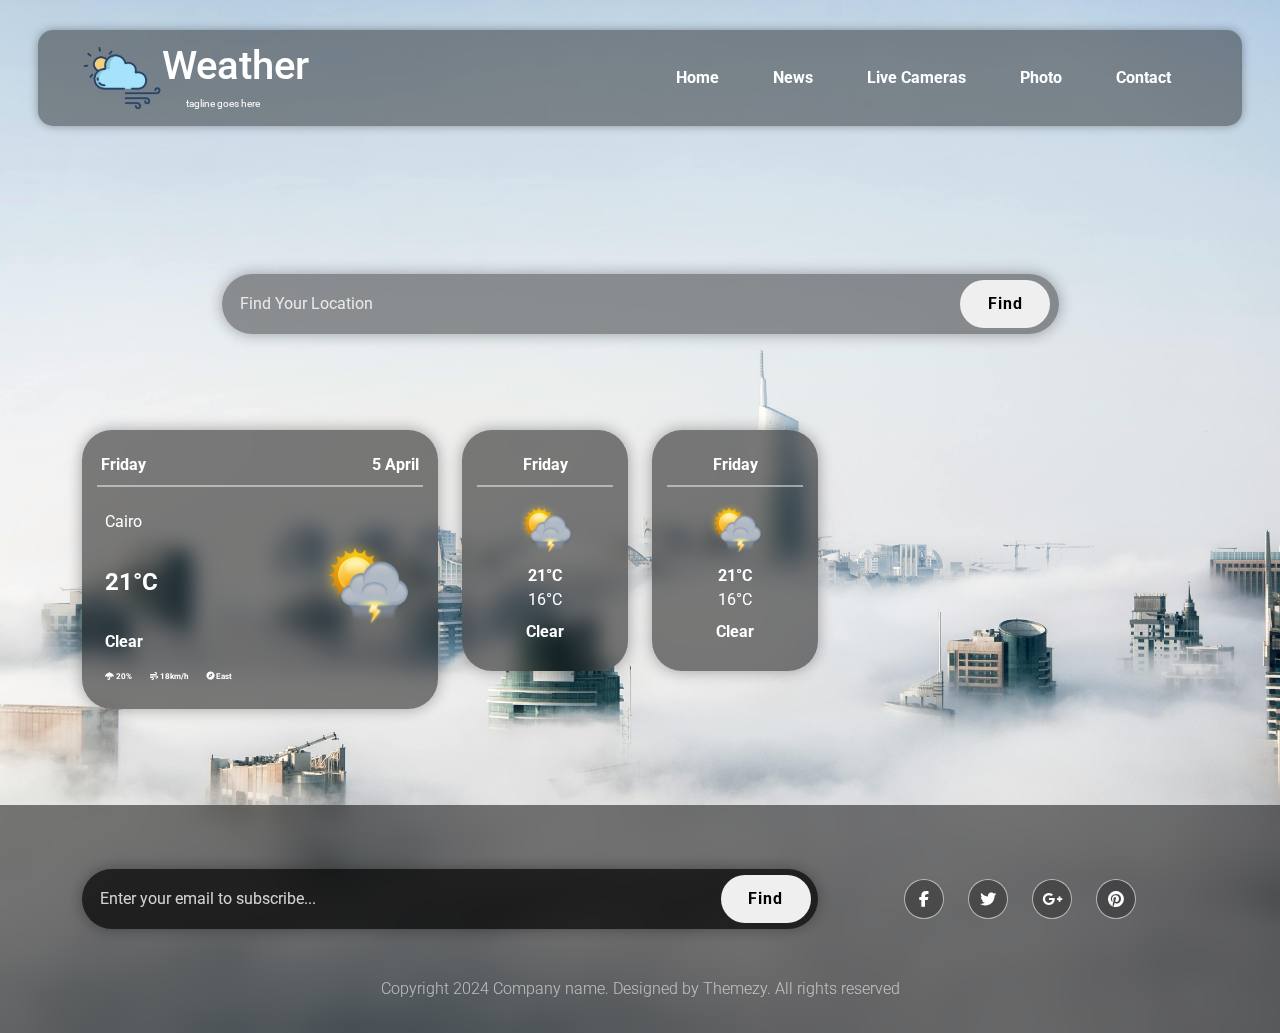
<file: index.html>
<!DOCTYPE html>
<html lang="en">
<head>
    <link rel="icon" type="image/png" href="./Images/wetter.png">
    <meta charset="UTF-8">
    <meta name="viewport" content="width=device-width, initial-scale=1.0">
    <title>Weather App</title>
    <link rel="preconnect" href="https://fonts.googleapis.com">
    <link rel="preconnect" href="https://fonts.gstatic.com" crossorigin>
    <link href="https://fonts.googleapis.com/css2?family=Roboto:ital,wght@0,100;0,300;0,400;0,500;0,700;0,900;1,100;1,300;1,400;1,500;1,700;1,900&display=swap" rel="stylesheet">
    <link rel="stylesheet" href="./CSS/all.min.css">
    <link rel="stylesheet" href="./CSS/bootstrap.min.css">
    <link rel="stylesheet" href="./CSS/main.css">
</head>
<body>
    <nav class="navbar navbar-expand-lg">
        <div class="container">
            <img src="./Images/wetter.png" alt="Weather App Logo">
            <!-- <a class="navbar-brand text-white fs-2" href="index.html">Weather</a> -->
            <div>
                <h1 class="m-0"><a href="index.html">Weather</a></h1>
                <span class="ps-4">tagline goes here</span>
            </div>
            <button class="navbar-toggler" type="button" data-bs-toggle="collapse" data-bs-target="#navbarSupportedContent" aria-controls="navbarSupportedContent" aria-expanded="false" aria-label="Toggle navigation">
            <span class="navbar-toggler-icon"></span>
            </button>
            <div class="collapse navbar-collapse" id="navbarSupportedContent">
                <ul class="navbar-nav ms-auto mb-2 mb-lg-0 text-center">
                    <li class="nav-item">
                    <a class="nav-link text-white active" aria-current="page" href="#">Home</a>
                    </li>
                    <li class="nav-item">
                    <a class="nav-link text-white" aria-current="page" href="#">News</a>
                    </li>
                    <li class="nav-item">
                    <a class="nav-link text-white" aria-current="page" href="#">Live Cameras</a>
                    </li>
                    <li class="nav-item">
                    <a class="nav-link text-white" aria-current="page" href="#">Photo</a>
                    </li>
                    <li class="nav-item">
                    <a class="nav-link text-white" aria-current="page" href="./contact.html">Contact</a>
                    </li>                  
                </ul>
            </div>
        </div>
    </nav>
    <main>
        <div class="container">
            <form class="my-5 w-75 mx-auto" action="">
                <input id="Search" type="text" placeholder="Find Your Location" class="search w-100 p-3 rounded-pill">
                <button id="Find">Find</button>
            </form>
            <div class="row py-5 gy-4">
                <div class="col-md-4">
                    <div class="inner">
                        <div class="day px-1 py-2 d-flex text-white justify-content-between align-items-center">
                            <span>Friday</span>
                            <span>5 April</span>
                        </div>
                        <div class="weather-card p-2 text-white">
                            <p class="m-0">Cairo</p>
                            <div class="d-flex justify-content-between gap-3 align-items-center">
                                <p class="fs-4 temp m-0 fw-bold">21°C</p>
                                <img class="main d-block" src="./Images/200@2x.png" alt="Weather Icon">
                            </div>
                            <span class="">Clear</span>
                            <div class="weather-details pt-2">
                                <span class="pe-3">
                                    <i class="fa-solid fa-umbrella"></i>
                                    20%
                                </span>
                                <span class="pe-3">
                                    <i class="fa-solid fa-wind"></i>
                                    18km/h
                                </span>
                                <span>
                                    <i class="fa-solid fa-compass"></i>
                                    East
                                </span>
                            </div>
                        </div>
                    </div>
                </div>
                <div class="col-md-2 text-center">
                    <div class="inner text-white">
                        <div class="day py-2 d-flex text-white justify-content-center align-items-center">
                            <span>Friday</span>
                        </div>
                        <div class="weather-card d-flex flex-column text-white justify-content-center align-items-center py-2 my-1">
                            <img class="reg d-block" src="./Images/200@2x.png" alt="Weather Icon">
                            <span class="max pt-2">21°C</span>
                            <span class="min fw-lighter">16°C</span>
                            <span class="pt-2">Clear</span>
                        </div>
                    </div>
                </div>
                <div class="col-md-2 text-center">
                    <div class="inner text-white">
                        <div class="day p-2 d-flex text-white justify-content-center align-items-center">
                            <span>Friday</span>
                        </div>
                        <div class="weather-card d-flex flex-column text-white justify-content-center align-items-center py-2 my-1">
                            <img class="reg d-block" src="./Images/200@2x.png" alt="Weather Icon">
                            <span class="max pt-2">21°C</span>
                            <span class="min fw-lighter">16°C</span>
                            <span class="pt-2">Clear</span>
                        </div>
                    </div>
                </div>
            </div>
        </div>
    </main>
    <footer class="py-3 mt-5">
        <div class="container">
            <div class="footer-container my-5">
                <div class="row gy-4 d-flex justify-content-center align-items-center">
                    <div class="form-container col-md-8">
                        <form class="" action="">
                            <input type="text" placeholder="Enter your email to subscribe..." class="search w-100 p-3 rounded-pill">
                            <button id="submit">Find</button>
                        </form>
                    </div>
                    <div class="icon-container col-md-4">
                        <ul class="list-unstyled d-flex justify-content-center align-items-center gap-4 m-0 text-white">
                            <li>
                                <a href="https://www.facebook.com/" target="_blank">
                                    <i class="fa-brands fa-facebook-f"></i>
                                </a>
                            </li>
                            <li>
                                <a href="https://www.x.com/" target="_blank">
                                    <i class="fa-brands fa-twitter"></i>
                                </a>
                            </li>
                            <li>
                                <a href="https://www.google.com/" target="_blank">
                                    <i class="fa-brands fa-google-plus-g"></i>
                                </a>
                            </li>
                            <li>
                                <a href="https://www.pinterest.com/" target="_blank">
                                    <i class="fa-brands fa-pinterest"></i>
                                </a>
                            </li>
                        </ul>
                    </div>
                </div>
            </div>
            <p>Copyright 2024 Company name. Designed by Themezy. All rights reserved</p>
        </div>
    </footer>
    <script src="./JS/bootstrap.bundle.min.js"></script>
    <script src="./JS/index.js"></script>
</body>
</html>
</file>
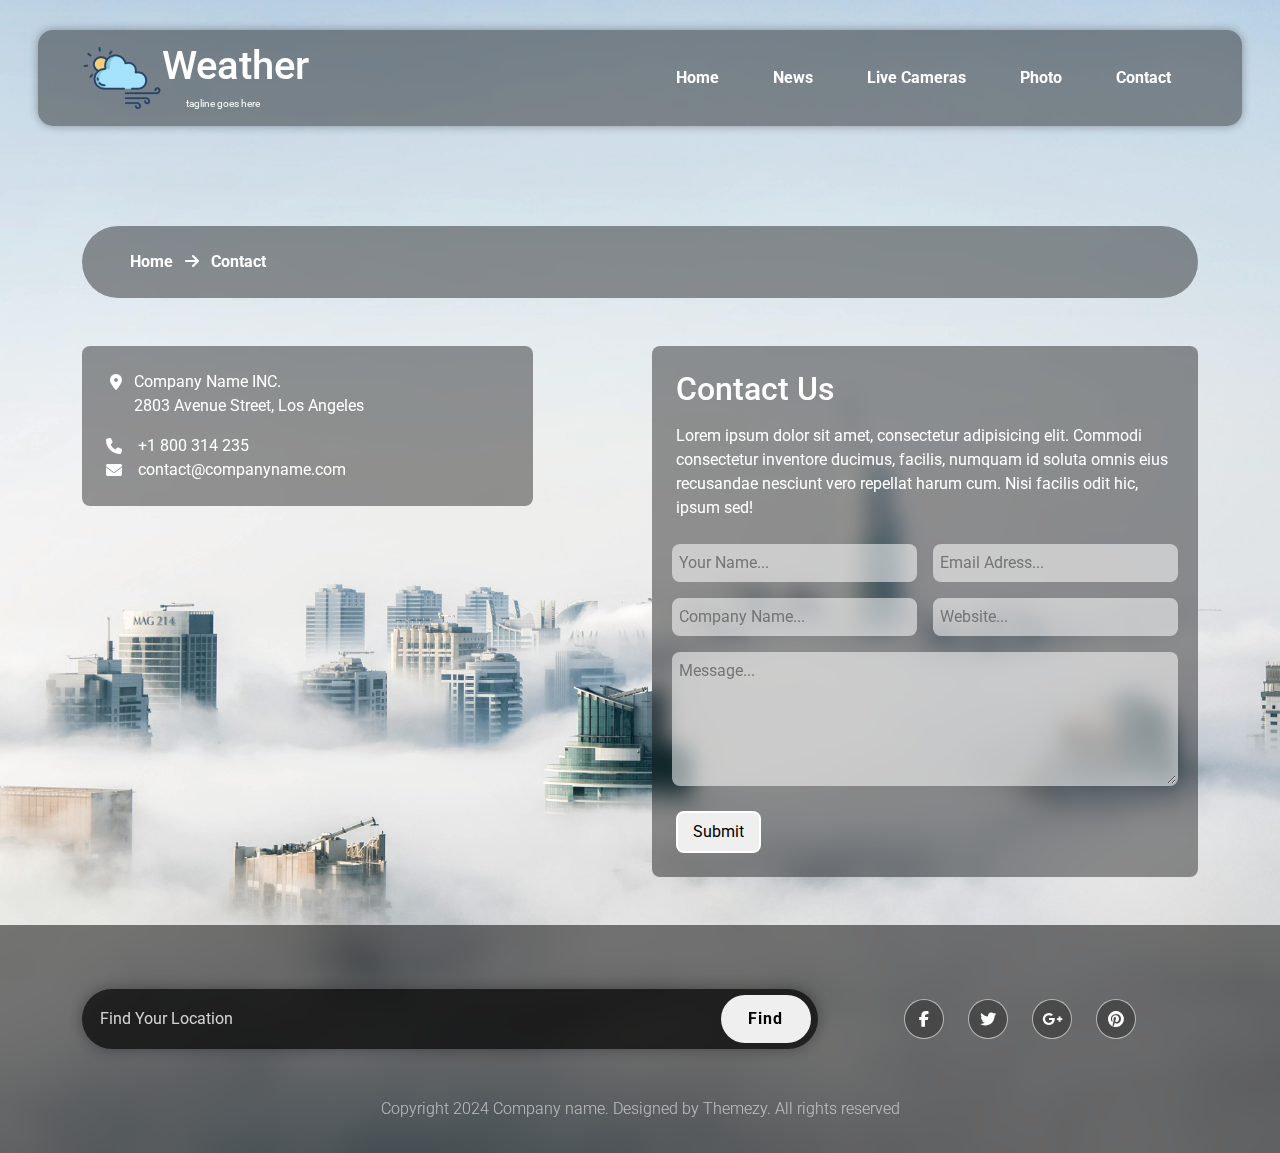
<file: contact.html>
<!DOCTYPE html>
<html lang="en">
<head>
    <meta charset="UTF-8">
    <meta name="viewport" content="width=device-width, initial-scale=1.0">
    <title>Contact</title>
    <link rel="preconnect" href="https://fonts.googleapis.com">
    <link rel="preconnect" href="https://fonts.gstatic.com" crossorigin>
    <link href="https://fonts.googleapis.com/css2?family=Roboto:ital,wght@0,100;0,300;0,400;0,500;0,700;0,900;1,100;1,300;1,400;1,500;1,700;1,900&display=swap" rel="stylesheet">
    <link rel="stylesheet" href="./CSS/all.min.css">
    <link rel="stylesheet" href="./CSS/bootstrap.min.css">
    <link rel="stylesheet" href="./CSS/main.css">
</head>
<body>
    <div class="layer">
        <nav class="navbar navbar-expand-lg">
            <div class="container">
                <img src="./Images/wetter.png" alt="Weather App Logo">
                <!-- <a class="navbar-brand text-white fs-2" href="index.html">Weather</a> -->
                <div>
                    <h1 class="m-0"><a href="index.html">Weather</a></h1>
                    <span class="ps-4">tagline goes here</span>
                </div>
                <button class="navbar-toggler" type="button" data-bs-toggle="collapse" data-bs-target="#navbarSupportedContent" aria-controls="navbarSupportedContent" aria-expanded="false" aria-label="Toggle navigation">
                <span class="navbar-toggler-icon"></span>
                </button>
                <div class="collapse navbar-collapse" id="navbarSupportedContent">
                    <ul class="navbar-nav ms-auto mb-2 mb-lg-0 text-center">
                        <li class="nav-item">
                        <a class="nav-link text-white active" aria-current="page" href="./index.html">Home</a>
                        </li>
                        <li class="nav-item">
                        <a class="nav-link text-white" aria-current="page" href="#">News</a>
                        </li>
                        <li class="nav-item">
                        <a class="nav-link text-white" aria-current="page" href="#">Live Cameras</a>
                        </li>
                        <li class="nav-item">
                        <a class="nav-link text-white" aria-current="page" href="#">Photo</a>
                        </li>
                        <li class="nav-item">
                        <a class="nav-link text-white" aria-current="page" href="#">Contact</a>
                        </li>                  
                    </ul>
                </div>
            </div>
        </nav>
        <main>
            <div class="container">
                <div class="path p-4 mb-5 rounded-pill">
                    <a class="ps-4" href="./index.html">Home <i class="px-2 fa-solid fa-arrow-right"></i></a>
                    <span>Contact</span>
                </div>
                <div class="row gy-3">
                    <div class="col-md-5">
                        <div class="contact-card p-4 rounded-3 text-white d-flex flex-column justify-content-end">
                            <div class="location d-flex justify-content-start align-items-start gap-2">
                                <i class="fa-solid fa-location-dot p-1"></i>
                                <p class="p-0 m-0">Company Name INC.<br>
                                    2803 Avenue Street, Los Angeles</p>
                            </div>
                            <div class="contact-details mt-3">
                                <div class="phone d-flex justify-content-start align-items-center gap-3">
                                    <i class="fa-solid fa-phone"></i>
                                    <a href="">+1 800 314 235</a>
                                </div>
                                <div class="mail d-flex justify-content-start align-items-center gap-3">
                                    <i class="fa-solid fa-envelope"></i>
                                    <a href="">contact@companyname.com</a>
                                </div>
                            </div>
                        </div>
                    </div>
                    <div class="col-md-6 ms-auto">
                        <div class="contact-us rounded-3 text-white p-4">
                            <h2>Contact Us</h2>
                            <p class="pt-2">Lorem ipsum dolor sit amet, consectetur adipisicing elit. Commodi consectetur inventore ducimus, facilis, numquam id soluta omnis eius recusandae nesciunt vero repellat harum cum. Nisi facilis odit hic, ipsum sed!</p>
                            <form action="">
                                <div class="row">
                                    <div class="col-md-6 p-2">
                                        <input type="text" placeholder="Your Name..." class="w-100 rounded-3">
                                    </div>
                                    <div class="col-md-6 p-2">
                                        <input type="text" placeholder="Email Adress..." class="w-100 rounded-3">
                                    </div>
                                    <div class="col-md-6 p-2">
                                        <input type="text" placeholder="Company Name..." class="w-100 rounded-3">
                                    </div>
                                    <div class="col-md-6 p-2">
                                        <input type="text" placeholder="Website..." class="w-100 rounded-3">
                                    </div>
                                    <div class="col-md-12 p-2">
                                        <textarea name="" id="" rows="5" placeholder="Message..." class="w-100 rounded-3"></textarea>
                                    </div>
                                </div>
                                <button type="submit">Submit</button>
                            </form>
                        </div>
                    </div>
                </div>
            </div>
        </main>
        <footer class="py-3 mt-5">
            <div class="container">
                <div class="footer-container my-5">
                    <div class="row gy-4 d-flex justify-content-center align-items-center">
                        <div class="form-container col-md-8">
                            <form class="" action="">
                                <input type="text" placeholder="Find Your Location" class="search w-100 p-3 rounded-pill">
                                <button id="submit">Find</button>
                            </form>
                        </div>
                        <div class="icon-container col-md-4">
                            <ul class="list-unstyled d-flex justify-content-center align-items-center gap-4 m-0 text-white">
                                <li>
                                    <a href="https://www.facebook.com/" target="_blank">
                                        <i class="fa-brands fa-facebook-f"></i>
                                    </a>
                                </li>
                                <li>
                                    <a href="https://www.x.com/" target="_blank">
                                        <i class="fa-brands fa-twitter"></i>
                                    </a>
                                </li>
                                <li>
                                    <a href="https://www.google.com/" target="_blank">
                                        <i class="fa-brands fa-google-plus-g"></i>
                                    </a>
                                </li>
                                <li>
                                    <a href="https://www.pinterest.com/" target="_blank">
                                        <i class="fa-brands fa-pinterest"></i>
                                    </a>
                                </li>
                            </ul>
                        </div>
                    </div>
                </div>
                <p>Copyright 2024 Company name. Designed by Themezy. All rights reserved</p>
            </div>
        </footer>
    </div>
    <script src="./JS/bootstrap.bundle.min.js"></script>
    <script src="./JS/index.js"></script>
</body>
</html>
</file>
<file: CSS/main.css>
/* General*/
body{
    background-image: url(../Images/pexels-aleksandar-pasaric-325185.jpg);
    background-size: cover;
    /* background-position: center; */
    background-repeat: no-repeat;
    padding-top: 30px;
    height: 100%;
    font-family: "Roboto", sans-serif;
    font-weight: 700;
    font-style: normal;
}
a{
    text-decoration: none;
    color: inherit;
    display: inline-block;
}


/* Start Navbar */
nav{
    background-color: rgba(0 , 0 , 0 , 0.4);
    backdrop-filter: blur(5px);
    color: #fff;
    box-shadow: 0 0 10px #0005;
    width: 94%;
    margin-inline: auto;
    border-radius: 15px;
}
nav div span{
    font-size: 10px;
    font-weight: 400;
}
nav img{
    width: 80px;
}
nav ul li a{
    border: 2px solid transparent !important;
    padding: 10px 20px !important;
    border-radius: 15px;
    background-color: transparent;
    transition: all 0.3s;
    margin-inline: 5px;
}
nav ul li a:hover{
    border-color: #fff !important;
    background-color: rgba(0 , 0 , 0 , 0.3);
}
/* End Navbar */


/* Start Main */
main{
    padding-top: 100px;
}
.search{
    background-color: rgba(0 , 0 , 0 , 0.4);
    backdrop-filter: blur(10px);
    border: 2px solid transparent;
    outline: none;
    transition: all 0.3s;
    color: #fff;
    box-shadow: 0 0 15px #0005;
}
.search:focus{
    border-color: #fff;
}
.search::placeholder{
    color: rgba(255 , 255 , 255 , 0.8);
}
form{
    position: relative;
}
button#submit,button#Find{
    position: absolute;
    top: 10%;
    right: 1%;
    height: 80%;
    width: 90px;
    border-radius: 30px;
    padding-inline: 20px;
    outline: none;
    border: 2px solid transparent;
    font-size: 16px;
    font-weight: 700;
    letter-spacing: 1px;
}
.inner{
    background-color: rgba(0 , 0, 0, 0.5);
    border-radius: 30px;
    backdrop-filter: blur(10px);
    box-shadow: 0 0 15px #0005;
    padding: 15px;
    overflow: hidden;
}
.day{
    border-bottom: 2px solid #fff7;
}
.weather-card{
    margin-top: 15px;
}
img.main{
    width: 100px;
}
img.reg{
    width: 60px;
}
.weather-card h2{
    font-size: 3rem;
}
.weather-details span{
    font-size: 0.5rem;
}
/* End Main */


/* Start Contact style */
.contact-card{
    background-color: rgba(0 , 0 , 0 , 0.4);
    backdrop-filter: blur(10px);
}
.contact-card a,p{
    font-weight: 400;
}
.contact-us{
    background-color: rgba(0 , 0 , 0 , 0.4);
    backdrop-filter: blur(10px);}
.contact-us input,textarea{
    background-color: #fff8;
    border: 2px solid transparent;
    outline: none;
    padding: 5px;
    transition: all 0.3s;
}
.contact-us input:focus,textarea:focus{
    border-color: #fff;
}
.contact-us button{
    padding: 7px 15px;
    border-radius: 8px;
    outline: none;
    border: 2px solid #fff;
    margin-top: 10px;
}
.path{
    background-color: rgba(0 , 0 , 0 , 0.4);
    backdrop-filter: blur(10px);
    color: #fff;
    transition: all 0.3s;
}
.path a:hover{
    text-decoration: underline;
}
/* End Contact style */


/* Start Footer */
footer{
    background-color: rgba(0 , 0 , 0 , 0.5);
    backdrop-filter: blur(10px);
}
footer p{
    color: #fff9;
    font-weight: 300;
    text-align: center;
}
footer a{
    width: 40px;
    height: 40px;
    display: flex;
    justify-content: center;
    align-items: center;
    background-color:rgba(0 , 0 , 0 , 0.3);
    border: 1px solid #fff9;
    border-radius: 50%;
    transition: all 0.3s;
}
footer a:hover{
    color: black;
    background-color: #fff;
    border-color: black;
}
/* End Footer */
</file>
